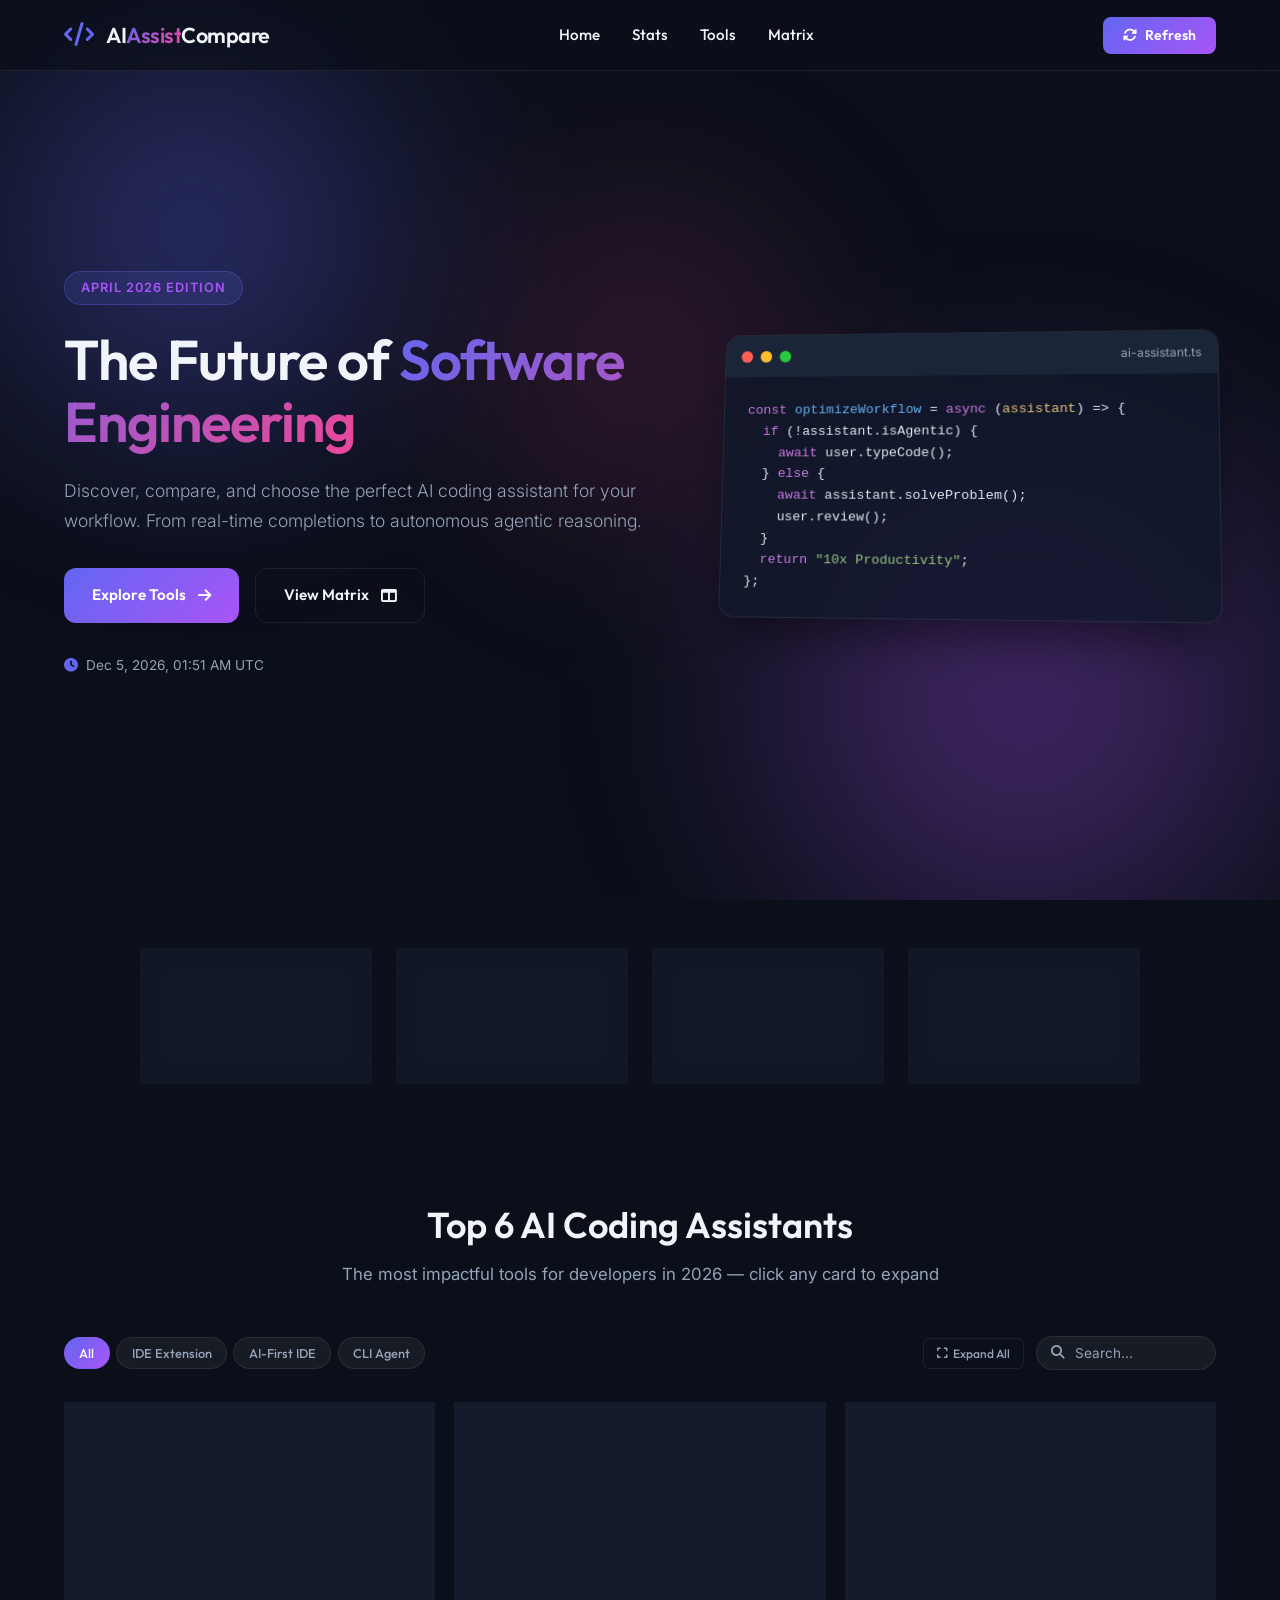
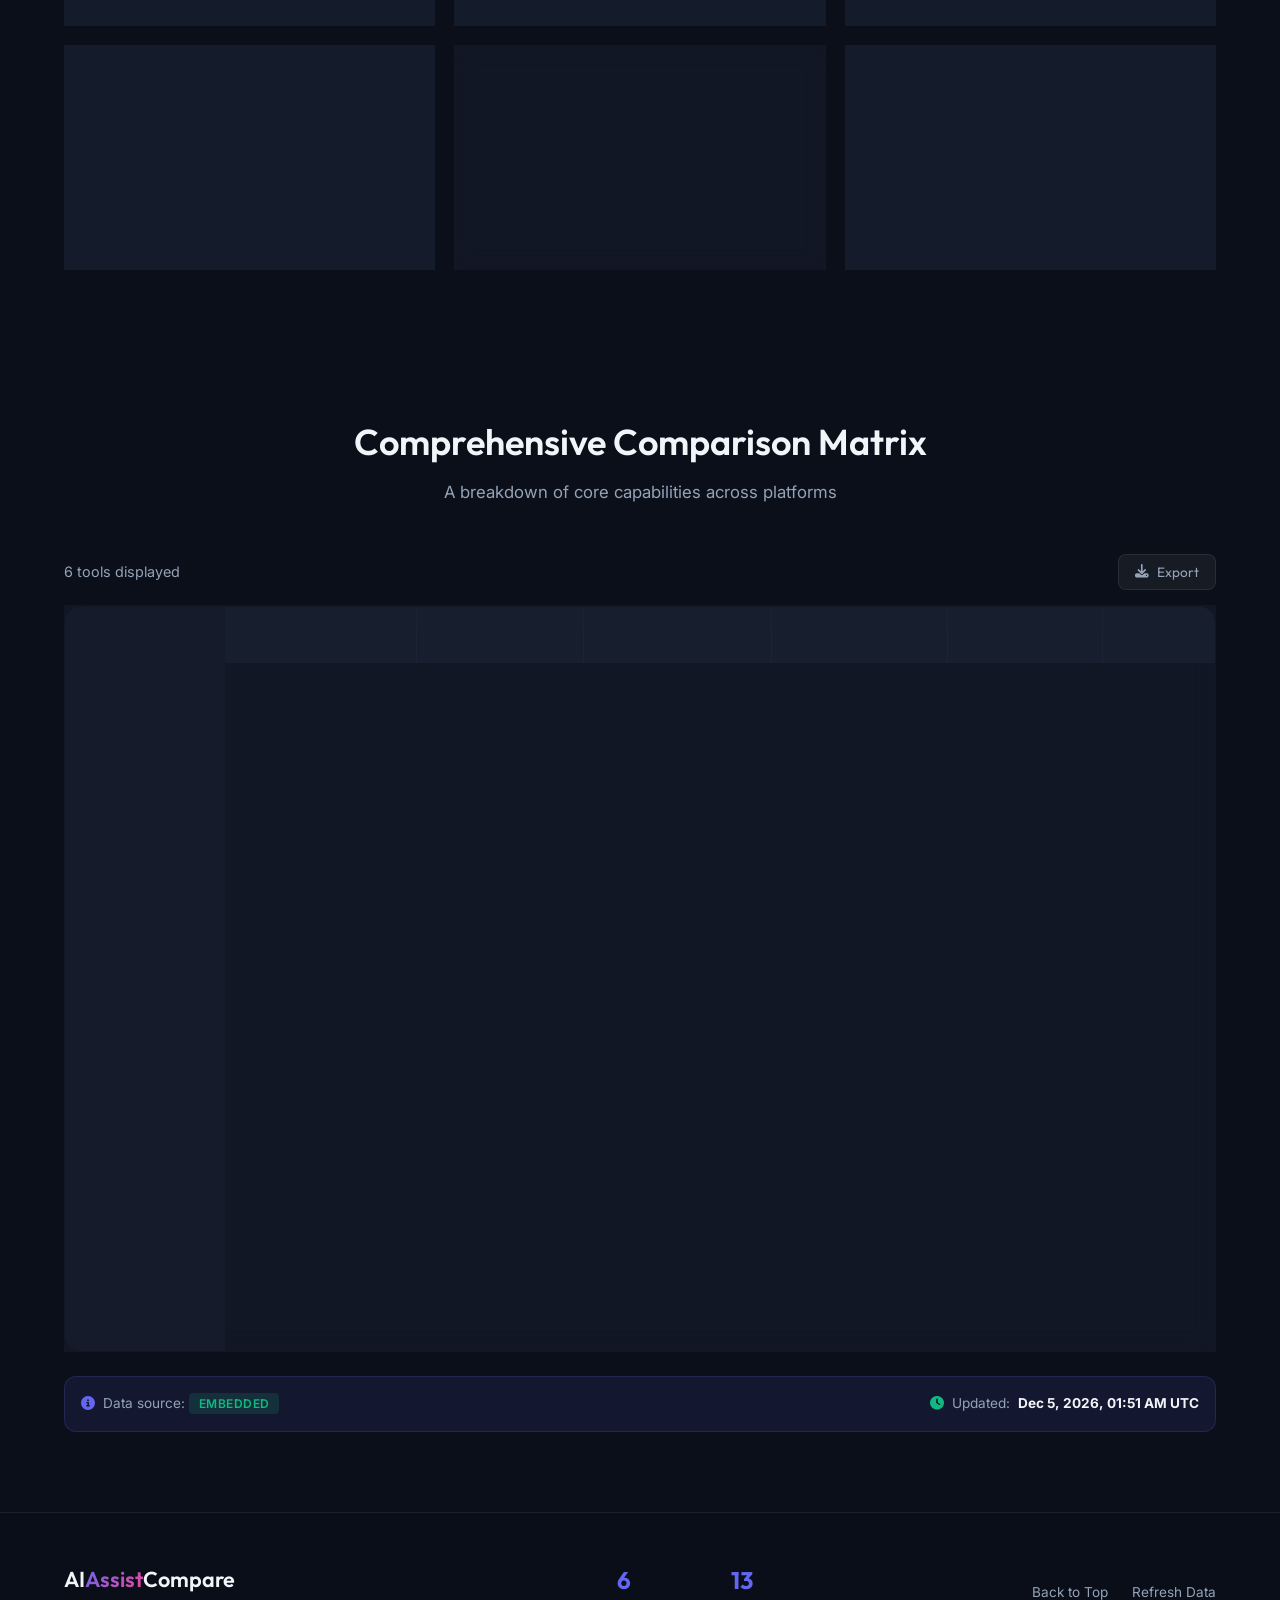
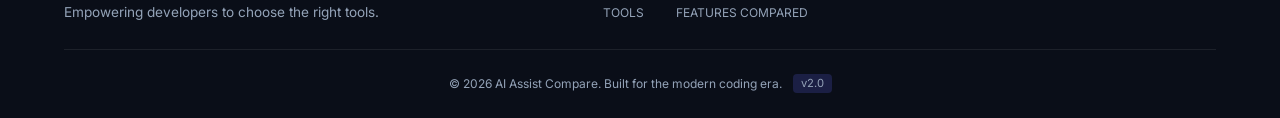
<file: AI_Comparison_Portal/index.html>
<!DOCTYPE html>
<html lang="en">

<head>
    <meta charset="UTF-8">
    <meta name="viewport" content="width=device-width, initial-scale=1.0">
    <meta name="description"
        content="A comprehensive comparison of the top AI coding assistant tools: GitHub Copilot, Claude Code, Cursor, Gemini Code Assist, Amazon Q, and more.">
    <title>AI Coding Assistants | Ultimate Comparison 2026</title>
    <link
        href="https://fonts.googleapis.com/css2?family=Outfit:wght@300;400;500;600;700&family=Inter:wght@400;500;600&display=swap"
        rel="stylesheet">
    <link rel="stylesheet" href="styles.css">
    <link rel="stylesheet" href="https://cdnjs.cloudflare.com/ajax/libs/font-awesome/6.4.0/css/all.min.css">
</head>

<body>
    <div class="background-effects">
        <div class="glow-orb orb-1"></div>
        <div class="glow-orb orb-2"></div>
        <div class="glow-orb orb-3"></div>
    </div>

    <header class="navbar">
        <div class="logo">
            <span class="logo-icon"><i class="fa-solid fa-code"></i></span>
            <h1>AI<span class="gradient-text">Assist</span>Compare</h1>
        </div>
        <nav>
            <ul class="nav-links">
                <li><a href="#hero">Home</a></li>
                <li><a href="#stats">Stats</a></li>
                <li><a href="#tools">Tools</a></li>
                <li><a href="#comparison">Matrix</a></li>
            </ul>
        </nav>
        <div class="nav-actions">
            <button id="refresh-btn" class="refresh-button" title="Refresh data">
                <i class="fa-solid fa-rotate"></i>
                <span class="refresh-text">Refresh</span>
            </button>
            <button id="mobile-menu-btn" class="mobile-menu-btn">
                <i class="fa-solid fa-bars"></i>
            </button>
        </div>
    </header>

    <!-- Mobile Navigation -->
    <div id="mobile-nav" class="mobile-nav">
        <ul>
            <li><a href="#hero">Home</a></li>
            <li><a href="#stats">Stats</a></li>
            <li><a href="#tools">Tools</a></li>
            <li><a href="#comparison">Matrix</a></li>
        </ul>
    </div>

    <main>
        <!-- Hero Section -->
        <section id="hero" class="hero fade-in">
            <div class="hero-content">
                <span class="badge">April 2026 Edition</span>
                <h2 class="hero-title">The Future of <span class="gradient-text">Software Engineering</span></h2>
                <p class="hero-subtitle">Discover, compare, and choose the perfect AI coding assistant for your
                    workflow. From real-time completions to autonomous agentic reasoning.</p>
                <div class="hero-cta-group">
                    <a href="#tools" class="cta-button">Explore Tools <i class="fa-solid fa-arrow-right"></i></a>
                    <a href="#comparison" class="cta-button secondary">View Matrix <i class="fa-solid fa-table-columns"></i></a>
                </div>
                <div class="last-updated-hero">
                    <i class="fa-solid fa-clock"></i>
                    <span id="hero-timestamp">Loading...</span>
                </div>
            </div>
            <div class="hero-visual">
                <div class="code-window">
                    <div class="window-header">
                        <span class="dot red"></span>
                        <span class="dot yellow"></span>
                        <span class="dot green"></span>
                        <span class="window-title">ai-assistant.ts</span>
                    </div>
                    <pre class="code-content"><code><span class="keyword">const</span> <span class="function">optimizeWorkflow</span> = <span class="keyword">async</span> (<span class="variable">assistant</span>) => {
  <span class="keyword">if</span> (!assistant.isAgentic) {
    <span class="keyword">await</span> user.typeCode();
  } <span class="keyword">else</span> {
    <span class="keyword">await</span> assistant.solveProblem();
    user.review();
  }
  <span class="keyword">return</span> <span class="string">"10x Productivity"</span>;
};</code></pre>
                </div>
            </div>
        </section>

        <!-- Quick Stats Section -->
        <section id="stats" class="stats-section fade-in">
            <div class="stats-grid">
                <div class="stat-card">
                    <div class="stat-icon"><i class="fa-solid fa-robot"></i></div>
                    <div class="stat-content">
                        <span id="stat-tools-count" class="stat-number">0</span>
                        <span class="stat-label">AI Tools Compared</span>
                    </div>
                </div>
                <div class="stat-card">
                    <div class="stat-icon"><i class="fa-solid fa-microchip"></i></div>
                    <div class="stat-content">
                        <span id="stat-agentic-count" class="stat-number">0</span>
                        <span class="stat-label">Agentic Capable</span>
                    </div>
                </div>
                <div class="stat-card">
                    <div class="stat-icon"><i class="fa-solid fa-gift"></i></div>
                    <div class="stat-content">
                        <span id="stat-free-count" class="stat-number">0</span>
                        <span class="stat-label">With Free Tier</span>
                    </div>
                </div>
                <div class="stat-card">
                    <div class="stat-icon"><i class="fa-solid fa-code-branch"></i></div>
                    <div class="stat-content">
                        <span id="stat-categories-count" class="stat-number">0</span>
                        <span class="stat-label">Categories</span>
                    </div>
                </div>
            </div>
        </section>

        <!-- Tools Deep Dive Section -->
        <section id="tools" class="tools-section">
            <div class="section-header fade-in">
                <h2>Top 6 AI Coding Assistants</h2>
                <p>The most impactful tools for developers in 2026 — click any card to expand</p>
            </div>

            <!-- Simple Filters -->
            <div class="filter-container fade-in">
                <div class="filter-buttons" id="filter-buttons">
                    <button class="filter-btn active" data-filter="all">All</button>
                    <button class="filter-btn" data-filter="IDE Extension">IDE Extension</button>
                    <button class="filter-btn" data-filter="AI-First IDE">AI-First IDE</button>
                    <button class="filter-btn" data-filter="CLI Agent">CLI Agent</button>
                </div>
                <div class="filter-actions">
                    <button id="expand-all-btn" class="expand-all-btn">
                        <i class="fa-solid fa-expand"></i> Expand All
                    </button>
                    <div class="search-box">
                        <i class="fa-solid fa-search"></i>
                        <input type="text" id="tool-search" placeholder="Search...">
                    </div>
                </div>
            </div>

            <!-- Handled dynamically by script.js -->
            <div id="dynamic-tools-grid" class="tools-grid"></div>
            
            <div id="no-results" class="no-results" style="display: none;">
                <i class="fa-solid fa-search"></i>
                <p>No tools found matching your criteria</p>
            </div>
        </section>

        <!-- Feature Matrix -->
        <section id="comparison" class="matrix-section fade-in">
            <div class="section-header">
                <h2>Comprehensive Comparison Matrix</h2>
                <p>A breakdown of core capabilities across platforms</p>
            </div>

            <!-- Matrix Controls -->
            <div class="matrix-controls">
                <div class="matrix-info">
                    <span id="visible-tools-count">0</span> tools displayed
                </div>
                <button id="export-btn" class="export-btn" title="Export comparison">
                    <i class="fa-solid fa-download"></i> Export
                </button>
            </div>

            <!-- Handled dynamically by script.js -->
            <div id="dynamic-table-container" class="table-container"></div>

            <div class="timestamp-container">
                <div class="timestamp-note">
                    <i class="fa-solid fa-circle-info"></i>
                    <span>Data source: <strong id="data-source-indicator" class="data-source-badge">Loading...</strong></span>
                </div>
                <div class="last-updated">
                    <i class="fa-solid fa-clock"></i>
                    <span>Updated: </span>
                    <strong id="last-updated-timestamp">Loading...</strong>
                </div>
            </div>
        </section>
    </main>

    <footer>
        <div class="footer-content">
            <div class="footer-brand">
                <h2>AI<span class="gradient-text">Assist</span>Compare</h2>
                <p>Empowering developers to choose the right tools.</p>
            </div>
            <div class="footer-stats">
                <div class="footer-stat">
                    <span id="footer-tools-count">0</span>
                    <label>Tools</label>
                </div>
                <div class="footer-stat">
                    <span id="footer-features-count">13</span>
                    <label>Features Compared</label>
                </div>
            </div>
            <div class="footer-links">
                <a href="#hero">Back to Top</a>
                <a href="#" id="refresh-footer-btn">Refresh Data</a>
            </div>
        </div>
        <div class="copyright">
            &copy; 2026 AI Assist Compare. Built for the modern coding era. 
            <span class="version">v2.0</span>
        </div>
    </footer>

    <!-- Loading Overlay -->
    <div id="loading-overlay" class="loading-overlay">
        <div class="loading-content">
            <div class="loading-spinner"></div>
            <p>Fetching latest AI tool data...</p>
        </div>
    </div>

    <!-- Toast Notification -->
    <div id="toast" class="toast">
        <i class="fa-solid fa-check-circle"></i>
        <span id="toast-message">Data refreshed successfully!</span>
    </div>

    <script src="script.js"></script>
</body>

</html>
</file>
<file: AI_Comparison_Portal/styles.css>
:root {
    --bg-color: #0b0f19;
    --card-bg: rgba(22, 28, 45, 0.65);
    --card-border: rgba(255, 255, 255, 0.08);
    --text-main: #f1f5f9;
    --text-muted: #94a3b8;
    
    --accent-primary: #6366f1;
    --accent-secondary: #a855f7;
    --accent-tertiary: #ec4899;
    
    --success: #10b981;
    --danger: #ef4444;
    --warning: #f59e0b;
    
    --font-heading: 'Outfit', sans-serif;
    --font-body: 'Inter', sans-serif;
    
    --glass-blur: blur(12px);
    
    --transition-fast: 0.15s ease;
    --transition-normal: 0.3s ease;
}

* {
    margin: 0;
    padding: 0;
    box-sizing: border-box;
}

body {
    background-color: var(--bg-color);
    color: var(--text-main);
    font-family: var(--font-body);
    line-height: 1.6;
    overflow-x: hidden;
    scroll-behavior: smooth;
    position: relative;
}

/* Background Animated Orbs */
.background-effects {
    position: fixed;
    top: 0; left: 0; right: 0; bottom: 0;
    z-index: -1;
    overflow: hidden;
}

.glow-orb {
    position: absolute;
    border-radius: 50%;
    filter: blur(80px);
    opacity: 0.4;
    animation: float 20s infinite ease-in-out alternate;
}

.orb-1 {
    top: -10%; left: -10%;
    width: 50vw; height: 50vw;
    background: radial-gradient(circle, var(--accent-primary) 0%, transparent 70%);
}

.orb-2 {
    bottom: -20%; right: -10%;
    width: 60vw; height: 60vw;
    background: radial-gradient(circle, var(--accent-secondary) 0%, transparent 70%);
    animation-delay: -5s;
}

.orb-3 {
    top: 40%; left: 50%;
    transform: translate(-50%, -50%);
    width: 40vw; height: 40vw;
    background: radial-gradient(circle, var(--accent-tertiary) 0%, transparent 70%);
    opacity: 0.2;
    animation-delay: -10s;
}

@keyframes float {
    0% { transform: translate(0, 0) scale(1); }
    100% { transform: translate(5%, 10%) scale(1.1); }
}

/* Typography & Helpers */
h1, h2, h3, h4, h5 {
    font-family: var(--font-heading);
    font-weight: 600;
}

.gradient-text {
    background: linear-gradient(135deg, var(--accent-primary), var(--accent-tertiary));
    -webkit-background-clip: text;
    -webkit-text-fill-color: transparent;
    background-clip: text;
}

.text-success { color: var(--success); }
.text-danger { color: var(--danger); }

/* Navigation */
.navbar {
    display: flex;
    justify-content: space-between;
    align-items: center;
    padding: 1rem 5%;
    position: fixed;
    top: 0; left: 0; right: 0;
    z-index: 100;
    background: rgba(11, 15, 25, 0.7);
    backdrop-filter: var(--glass-blur);
    border-bottom: 1px solid var(--card-border);
    transition: all var(--transition-normal);
}

.navbar.scrolled {
    padding: 0.75rem 5%;
    background: rgba(11, 15, 25, 0.95);
}

.logo {
    display: flex;
    align-items: center;
    gap: 0.75rem;
}

.logo-icon {
    font-size: 1.5rem;
    color: var(--accent-primary);
}

.logo h1 {
    font-size: 1.35rem;
    letter-spacing: -0.5px;
}

.nav-links {
    display: flex;
    list-style: none;
    gap: 2rem;
}

.nav-links a {
    color: var(--text-main);
    text-decoration: none;
    font-weight: 500;
    font-family: var(--font-heading);
    transition: color var(--transition-fast);
    font-size: 0.95rem;
}

.nav-links a:hover {
    color: var(--accent-tertiary);
}

.nav-actions {
    display: flex;
    align-items: center;
    gap: 1rem;
}

/* Refresh Button */
.refresh-button {
    display: flex;
    align-items: center;
    gap: 0.5rem;
    padding: 0.6rem 1.25rem;
    background: linear-gradient(135deg, var(--accent-primary), var(--accent-secondary));
    color: white;
    border: none;
    border-radius: 0.5rem;
    font-family: var(--font-heading);
    font-weight: 600;
    font-size: 0.875rem;
    cursor: pointer;
    transition: all var(--transition-fast);
}

.refresh-button:hover {
    transform: translateY(-2px);
    box-shadow: 0 5px 15px rgba(99, 102, 241, 0.4);
}

.refresh-button:active {
    transform: translateY(0);
}

.refresh-button i {
    transition: transform 0.5s ease;
}

.refresh-button:hover i {
    transform: rotate(180deg);
}

/* Mobile Menu Button */
.mobile-menu-btn {
    display: none;
    padding: 0.5rem;
    background: transparent;
    border: 1px solid var(--card-border);
    border-radius: 0.5rem;
    color: var(--text-main);
    font-size: 1.25rem;
    cursor: pointer;
}

.mobile-nav {
    display: none;
    position: fixed;
    top: 60px;
    left: 0;
    right: 0;
    background: rgba(11, 15, 25, 0.98);
    backdrop-filter: var(--glass-blur);
    border-bottom: 1px solid var(--card-border);
    padding: 1rem 5%;
    z-index: 99;
    transform: translateY(-100%);
    opacity: 0;
    transition: all var(--transition-normal);
}

.mobile-nav.show {
    transform: translateY(0);
    opacity: 1;
}

.mobile-nav ul {
    list-style: none;
    display: flex;
    flex-direction: column;
    gap: 0.5rem;
}

.mobile-nav a {
    display: block;
    padding: 0.75rem 1rem;
    color: var(--text-main);
    text-decoration: none;
    font-weight: 500;
    border-radius: 0.5rem;
    transition: background var(--transition-fast);
}

.mobile-nav a:hover {
    background: rgba(255, 255, 255, 0.05);
}

/* Hero Section */
.hero {
    min-height: 100vh;
    display: flex;
    align-items: center;
    justify-content: space-between;
    padding: 7rem 5% 4rem;
    gap: 4rem;
}

.hero-content {
    flex: 1;
    max-width: 600px;
}

.badge {
    display: inline-block;
    padding: 0.35rem 1rem;
    border-radius: 2rem;
    background: rgba(99, 102, 241, 0.15);
    border: 1px solid rgba(99, 102, 241, 0.3);
    color: var(--accent-secondary);
    font-size: 0.8rem;
    font-weight: 600;
    margin-bottom: 1.5rem;
    text-transform: uppercase;
    letter-spacing: 1px;
}

.hero-title {
    font-size: 3.5rem;
    line-height: 1.1;
    margin-bottom: 1.5rem;
    letter-spacing: -1px;
}

.hero-subtitle {
    font-size: 1.1rem;
    color: var(--text-muted);
    margin-bottom: 2rem;
    font-weight: 300;
    line-height: 1.7;
}

.hero-cta-group {
    display: flex;
    gap: 1rem;
    flex-wrap: wrap;
    margin-bottom: 2rem;
}

.cta-button {
    display: inline-flex;
    align-items: center;
    gap: 0.75rem;
    padding: 0.9rem 1.75rem;
    background: linear-gradient(135deg, var(--accent-primary), var(--accent-secondary));
    color: white;
    text-decoration: none;
    font-family: var(--font-heading);
    font-weight: 600;
    font-size: 0.95rem;
    border-radius: 0.75rem;
    transition: transform var(--transition-fast), box-shadow var(--transition-fast);
    border: none;
}

.cta-button:hover {
    transform: translateY(-2px);
    box-shadow: 0 10px 25px -5px rgba(99, 102, 241, 0.5);
}

.cta-button.secondary {
    background: transparent;
    border: 1px solid var(--card-border);
    color: var(--text-main);
}

.cta-button.secondary:hover {
    background: rgba(255, 255, 255, 0.05);
    border-color: rgba(255, 255, 255, 0.2);
    box-shadow: 0 10px 25px -5px rgba(0, 0, 0, 0.3);
}

.last-updated-hero {
    display: flex;
    align-items: center;
    gap: 0.5rem;
    color: var(--text-muted);
    font-size: 0.85rem;
}

.last-updated-hero i {
    color: var(--accent-primary);
}

.hero-visual {
    flex: 1;
    max-width: 500px;
}

.code-window {
    background: rgba(15, 23, 42, 0.8);
    border: 1px solid var(--card-border);
    border-radius: 1rem;
    overflow: hidden;
    box-shadow: 0 25px 50px -12px rgba(0, 0, 0, 0.5);
    backdrop-filter: var(--glass-blur);
    transform: perspective(1000px) rotateY(-5deg) rotateX(5deg);
    transition: transform 0.5s ease;
}

.code-window:hover {
    transform: perspective(1000px) rotateY(0) rotateX(0);
}

.window-header {
    background: rgba(30, 41, 59, 0.8);
    padding: 0.75rem 1rem;
    display: flex;
    align-items: center;
    gap: 0.5rem;
}

.window-title {
    margin-left: auto;
    color: var(--text-muted);
    font-size: 0.75rem;
    font-family: var(--font-body);
}

.dot {
    width: 12px; height: 12px;
    border-radius: 50%;
}

.dot.red { background: #ff5f56; }
.dot.yellow { background: #ffbd2e; }
.dot.green { background: #27c93f; }

.code-content {
    padding: 1.5rem;
    font-family: 'Fira Code', 'Monaco', monospace;
    font-size: 0.85rem;
    line-height: 1.6;
    color: #e2e8f0;
}

.keyword { color: #c678dd; }
.function { color: #61afef; }
.variable { color: #e5c07b; }
.string { color: #98c379; }

/* Stats Section */
.stats-section {
    padding: 3rem 5%;
    position: relative;
    z-index: 10;
}

.stats-grid {
    display: grid;
    grid-template-columns: repeat(4, 1fr);
    gap: 1.5rem;
    max-width: 1000px;
    margin: 0 auto;
}

.stat-card {
    display: flex;
    align-items: center;
    gap: 1rem;
    padding: 1.5rem;
    background: var(--card-bg);
    border: 1px solid var(--card-border);
    border-radius: 1rem;
    backdrop-filter: var(--glass-blur);
    transition: transform var(--transition-normal), border-color var(--transition-normal);
}

.stat-card:hover {
    transform: translateY(-3px);
    border-color: rgba(99, 102, 241, 0.3);
}

.stat-icon {
    width: 50px;
    height: 50px;
    display: flex;
    align-items: center;
    justify-content: center;
    background: linear-gradient(135deg, rgba(99, 102, 241, 0.2), rgba(168, 85, 247, 0.2));
    border-radius: 0.75rem;
    font-size: 1.25rem;
    color: var(--accent-primary);
}

.stat-content {
    display: flex;
    flex-direction: column;
}

.stat-number {
    font-size: 1.75rem;
    font-weight: 700;
    font-family: var(--font-heading);
    color: var(--text-main);
}

.stat-label {
    font-size: 0.8rem;
    color: var(--text-muted);
    text-transform: uppercase;
    letter-spacing: 0.5px;
}

/* Sections Common */
.section-header {
    text-align: center;
    margin-bottom: 3rem;
}

.section-header h2 {
    font-size: 2.25rem;
    margin-bottom: 0.5rem;
}

.section-header p {
    color: var(--text-muted);
    font-size: 1.05rem;
}

/* Filter Section */
.filter-container {
    display: flex;
    justify-content: space-between;
    align-items: center;
    gap: 1rem;
    margin-bottom: 2rem;
    flex-wrap: wrap;
}

.filter-buttons {
    display: flex;
    gap: 0.4rem;
    flex-wrap: wrap;
}

.filter-btn {
    padding: 0.45rem 0.9rem;
    background: rgba(255, 255, 255, 0.05);
    border: 1px solid var(--card-border);
    border-radius: 2rem;
    color: var(--text-muted);
    font-family: var(--font-heading);
    font-size: 0.8rem;
    font-weight: 500;
    cursor: pointer;
    transition: all var(--transition-fast);
    white-space: nowrap;
}

.filter-btn:hover {
    background: rgba(255, 255, 255, 0.1);
    color: var(--text-main);
}

.filter-btn.active {
    background: linear-gradient(135deg, var(--accent-primary), var(--accent-secondary));
    border-color: transparent;
    color: white;
}

.filter-btn i {
    margin-right: 0.3rem;
}

.filter-actions {
    display: flex;
    align-items: center;
    gap: 0.75rem;
}

.expand-all-btn {
    padding: 0.45rem 0.8rem;
    background: transparent;
    border: 1px solid var(--card-border);
    border-radius: 0.4rem;
    color: var(--text-muted);
    font-family: var(--font-heading);
    font-size: 0.75rem;
    font-weight: 500;
    cursor: pointer;
    transition: all var(--transition-fast);
    display: flex;
    align-items: center;
    gap: 0.35rem;
}

.expand-all-btn:hover {
    background: rgba(255, 255, 255, 0.05);
    color: var(--text-main);
}

.expand-all-btn.active {
    background: rgba(99, 102, 241, 0.15);
    border-color: rgba(99, 102, 241, 0.3);
    color: var(--accent-primary);
}

.search-box {
    display: flex;
    align-items: center;
    gap: 0.6rem;
    padding: 0.5rem 0.9rem;
    background: rgba(255, 255, 255, 0.05);
    border: 1px solid var(--card-border);
    border-radius: 2rem;
    width: 180px;
}

.search-box i {
    color: var(--text-muted);
    font-size: 0.85rem;
}

.search-box input {
    flex: 1;
    background: transparent;
    border: none;
    color: var(--text-main);
    font-family: var(--font-body);
    font-size: 0.85rem;
    outline: none;
    width: 100%;
}

.search-box input::placeholder {
    color: var(--text-muted);
}

/* Tool icon colors */
.copilot-icon { color: #f0f6fc; }
.cursor-icon { color: #fff; }
.claude-icon { color: #d97757; }
.gemini-icon { color: #4285f4; }

/* No Results */
.no-results {
    display: flex;
    flex-direction: column;
    align-items: center;
    justify-content: center;
    padding: 4rem 2rem;
    color: var(--text-muted);
    text-align: center;
}

.no-results i {
    font-size: 3rem;
    margin-bottom: 1rem;
    opacity: 0.5;
}

.no-results p {
    font-size: 1.1rem;
}

/* Tools Section */
.tools-section {
    padding: 4rem 5%;
    position: relative;
    z-index: 10;
}

.tools-grid {
    display: grid;
    grid-template-columns: repeat(auto-fill, minmax(360px, 1fr));
    gap: 1.25rem;
    max-width: 1400px;
    margin: 0 auto;
}

.tool-card {
    background: var(--card-bg);
    border: 1px solid var(--card-border);
    border-radius: 1rem;
    overflow: hidden;
    backdrop-filter: var(--glass-blur);
    transition: all var(--transition-normal);
    display: flex;
    flex-direction: column;
}

.tool-card:hover {
    border-color: rgba(99, 102, 241, 0.3);
    box-shadow: 0 10px 30px -10px rgba(0, 0, 0, 0.3);
}

.tool-card.expanded {
    border-color: rgba(99, 102, 241, 0.5);
}

.card-header {
    padding: 1.25rem;
    display: flex;
    align-items: center;
    gap: 1rem;
    background: rgba(30, 41, 59, 0.3);
    cursor: pointer;
    transition: background var(--transition-fast);
}

.card-header:hover {
    background: rgba(30, 41, 59, 0.5);
}

.tool-icon {
    width: 48px; height: 48px;
    border-radius: 0.75rem;
    display: flex;
    align-items: center;
    justify-content: center;
    font-size: 1.5rem;
    background: rgba(255, 255, 255, 0.05);
    flex-shrink: 0;
}

.tool-title-group {
    flex: 1;
    min-width: 0;
}

.tool-title-group h3 {
    font-size: 1.15rem;
    margin-bottom: 0.15rem;
    display: flex;
    align-items: center;
    gap: 0.5rem;
    flex-wrap: wrap;
}

.powered-by {
    font-size: 0.7rem;
    color: var(--text-muted);
    font-family: var(--font-body);
    font-weight: 400;
}

.tool-tagline {
    font-size: 0.8rem;
    color: var(--text-muted);
    line-height: 1.3;
}

.card-toggle {
    width: 32px;
    height: 32px;
    display: flex;
    align-items: center;
    justify-content: center;
    color: var(--text-muted);
    transition: transform var(--transition-fast);
}

.card-toggle i {
    transition: transform var(--transition-normal);
}

.tool-card.expanded .card-toggle i {
    transform: rotate(180deg);
}

/* Card Summary - Always visible */
.card-summary {
    padding: 1rem 1.25rem;
    border-bottom: 1px solid var(--card-border);
}

.summary-row {
    display: flex;
    justify-content: space-between;
    align-items: center;
    margin-bottom: 0.75rem;
}

.tool-category {
    font-size: 0.75rem;
    color: var(--accent-primary);
    font-family: var(--font-heading);
    text-transform: uppercase;
    letter-spacing: 0.5px;
    font-weight: 600;
    padding: 0.25rem 0.6rem;
    background: rgba(99, 102, 241, 0.15);
    border-radius: 0.25rem;
}

.tool-pricing {
    font-size: 0.8rem;
    color: var(--text-main);
    font-weight: 500;
}

.highlight-tags {
    display: flex;
    flex-wrap: wrap;
    gap: 0.35rem;
}

.highlight-tag {
    font-size: 0.7rem;
    padding: 0.2rem 0.5rem;
    background: rgba(16, 185, 129, 0.15);
    border: 1px solid rgba(16, 185, 129, 0.3);
    border-radius: 1rem;
    color: var(--success);
    font-weight: 500;
}

/* Card Body - Collapsible */
.card-body {
    padding: 1.25rem;
    display: flex;
    flex-direction: column;
    gap: 1rem;
    max-height: 500px;
    opacity: 1;
    transition: all 0.4s ease;
    overflow: hidden;
}

.card-body.collapsed {
    max-height: 0;
    padding: 0 1.25rem;
    opacity: 0;
}

.tool-desc {
    color: var(--text-main);
    font-size: 0.85rem;
    line-height: 1.6;
}

.pros-cons {
    display: grid;
    grid-template-columns: 1fr 1fr;
    gap: 1rem;
}

.pros-cons h4 {
    font-size: 0.85rem;
    margin-bottom: 0.5rem;
    display: flex;
    align-items: center;
    gap: 0.4rem;
}

.pros-cons ul {
    list-style: none;
    display: flex;
    flex-direction: column;
    gap: 0.3rem;
}

.pros-cons li {
    font-size: 0.8rem;
    color: var(--text-muted);
    position: relative;
    padding-left: 0.75rem;
    line-height: 1.4;
}

.pros-cons li::before {
    content: "•";
    position: absolute;
    left: 0;
    color: var(--card-border);
}

.customers {
    padding-top: 0.75rem;
    border-top: 1px solid var(--card-border);
}

.customers h4 {
    font-size: 0.75rem;
    color: var(--text-muted);
    margin-bottom: 0.5rem;
    display: flex;
    align-items: center;
    gap: 0.4rem;
}

.customer-tags {
    display: flex;
    flex-wrap: wrap;
    gap: 0.3rem;
}

.customer-tags span {
    font-size: 0.65rem;
    padding: 0.15rem 0.5rem;
    background: rgba(255, 255, 255, 0.05);
    border: 1px solid rgba(255, 255, 255, 0.1);
    border-radius: 1rem;
    color: #cbd5e1;
}

/* Feature Matrix Section */
.matrix-section {
    padding: 5rem 5%;
    position: relative;
    z-index: 10;
}

.matrix-controls {
    display: flex;
    justify-content: space-between;
    align-items: center;
    margin-bottom: 1rem;
}

.matrix-info {
    color: var(--text-muted);
    font-size: 0.9rem;
}

.export-btn {
    display: flex;
    align-items: center;
    gap: 0.5rem;
    padding: 0.5rem 1rem;
    background: rgba(255, 255, 255, 0.05);
    border: 1px solid var(--card-border);
    border-radius: 0.5rem;
    color: var(--text-muted);
    font-family: var(--font-heading);
    font-size: 0.85rem;
    cursor: pointer;
    transition: all var(--transition-fast);
}

.export-btn:hover {
    background: rgba(255, 255, 255, 0.1);
    color: var(--text-main);
}

.table-container {
    overflow-x: auto;
    background: var(--card-bg);
    border: 1px solid var(--card-border);
    border-radius: 1rem;
    backdrop-filter: var(--glass-blur);
}

.comparison-table {
    width: 100%;
    border-collapse: collapse;
    min-width: 1200px;
}

.comparison-table th, 
.comparison-table td {
    padding: 1rem 1.25rem;
    text-align: left;
    border-bottom: 1px solid var(--card-border);
    vertical-align: top;
}

.comparison-table th {
    font-family: var(--font-heading);
    font-weight: 600;
    font-size: 0.9rem;
    color: var(--text-main);
    background: rgba(30, 41, 59, 0.5);
    position: sticky;
    top: 0;
    z-index: 10;
    white-space: nowrap;
}

.comparison-table th.sticky-col,
.comparison-table td.sticky-col {
    position: sticky;
    left: 0;
    background: rgba(22, 28, 45, 0.95);
    z-index: 11;
    min-width: 160px;
}

.comparison-table th:first-child { border-top-left-radius: 1rem; }
.comparison-table th:last-child { border-top-right-radius: 1rem; }
.comparison-table tr:last-child td { border-bottom: none; }

.comparison-table td {
    color: var(--text-muted);
    font-size: 0.85rem;
    line-height: 1.5;
}

.comparison-table td strong {
    color: var(--text-main);
    font-weight: 500;
}

.comparison-table tr:hover td {
    background: rgba(255, 255, 255, 0.02);
}

/* Timestamp Container */
.timestamp-container {
    display: flex;
    justify-content: space-between;
    align-items: center;
    margin-top: 1.5rem;
    padding: 1rem;
    background: rgba(99, 102, 241, 0.1);
    border: 1px solid rgba(99, 102, 241, 0.2);
    border-radius: 0.75rem;
    flex-wrap: wrap;
    gap: 1rem;
}

.timestamp-note {
    display: flex;
    align-items: center;
    gap: 0.5rem;
    color: var(--text-muted);
    font-size: 0.85rem;
    flex: 1;
    min-width: 200px;
}

.timestamp-note i {
    color: var(--accent-primary);
}

.last-updated {
    display: flex;
    align-items: center;
    gap: 0.5rem;
    color: var(--text-muted);
    font-size: 0.85rem;
}

.last-updated i {
    color: var(--success);
}

.last-updated strong {
    color: var(--text-main);
}

/* Data Source Badge */
.data-source-badge {
    padding: 0.2rem 0.6rem;
    border-radius: 0.25rem;
    font-size: 0.75rem;
    font-weight: 600;
    text-transform: uppercase;
    letter-spacing: 0.5px;
}

.data-source-badge.local-source {
    background: rgba(16, 185, 129, 0.15);
    color: var(--success);
}

.data-source-badge.ai-source {
    background: rgba(99, 102, 241, 0.15);
    color: var(--accent-primary);
}

/* Footer */
footer {
    border-top: 1px solid var(--card-border);
    padding: 3rem 5% 1.5rem;
    background: rgba(11, 15, 25, 0.9);
    position: relative;
    z-index: 10;
}

.footer-content {
    display: flex;
    justify-content: space-between;
    align-items: center;
    margin-bottom: 1.5rem;
    flex-wrap: wrap;
    gap: 2rem;
}

.footer-brand h2 {
    font-size: 1.35rem;
    margin-bottom: 0.35rem;
}

.footer-brand p {
    color: var(--text-muted);
    font-size: 0.85rem;
}

.footer-stats {
    display: flex;
    gap: 2rem;
}

.footer-stat {
    text-align: center;
}

.footer-stat span {
    display: block;
    font-size: 1.5rem;
    font-weight: 700;
    font-family: var(--font-heading);
    color: var(--accent-primary);
}

.footer-stat label {
    font-size: 0.75rem;
    color: var(--text-muted);
    text-transform: uppercase;
}

.footer-links {
    display: flex;
    gap: 1.5rem;
}

.footer-links a {
    color: var(--text-muted);
    text-decoration: none;
    transition: color var(--transition-fast);
    font-size: 0.85rem;
}

.footer-links a:hover {
    color: var(--accent-primary);
}

.copyright {
    text-align: center;
    color: var(--text-muted);
    font-size: 0.75rem;
    padding-top: 1.5rem;
    border-top: 1px solid var(--card-border);
}

.copyright .version {
    margin-left: 0.5rem;
    padding: 0.15rem 0.5rem;
    background: rgba(99, 102, 241, 0.2);
    border-radius: 0.25rem;
    font-size: 0.7rem;
}

/* Loading Overlay */
.loading-overlay {
    position: fixed;
    top: 0;
    left: 0;
    right: 0;
    bottom: 0;
    background: rgba(11, 15, 25, 0.9);
    display: flex;
    align-items: center;
    justify-content: center;
    z-index: 1000;
    opacity: 0;
    visibility: hidden;
    transition: all var(--transition-normal);
}

.loading-overlay.show {
    opacity: 1;
    visibility: visible;
}

.loading-content {
    text-align: center;
}

.loading-spinner {
    width: 50px;
    height: 50px;
    border: 3px solid var(--card-border);
    border-top-color: var(--accent-primary);
    border-radius: 50%;
    animation: spin 1s linear infinite;
    margin: 0 auto 1rem;
}

@keyframes spin {
    to { transform: rotate(360deg); }
}

.loading-content p {
    color: var(--text-muted);
    font-size: 0.95rem;
}

/* Toast Notification */
.toast {
    position: fixed;
    bottom: 2rem;
    right: 2rem;
    display: flex;
    align-items: center;
    gap: 0.75rem;
    padding: 1rem 1.5rem;
    background: var(--card-bg);
    border: 1px solid var(--success);
    border-radius: 0.75rem;
    color: var(--text-main);
    font-size: 0.9rem;
    box-shadow: 0 10px 30px rgba(0, 0, 0, 0.3);
    transform: translateY(100px);
    opacity: 0;
    visibility: hidden;
    transition: all var(--transition-normal);
    z-index: 1001;
}

.toast.show {
    transform: translateY(0);
    opacity: 1;
    visibility: visible;
}

.toast.error {
    border-color: var(--danger);
}

.toast i {
    font-size: 1.25rem;
    color: var(--success);
}

.toast.error i {
    color: var(--danger);
}

/* Animations */
.fade-in {
    opacity: 0;
    transform: translateY(20px);
    transition: opacity 0.8s ease, transform 0.8s ease;
}

.fade-in.visible {
    opacity: 1;
    transform: translateY(0);
}

.slide-up {
    opacity: 0;
    transform: translateY(40px);
    transition: opacity 0.6s ease, transform 0.6s ease;
}

.slide-up.visible {
    opacity: 1;
    transform: translateY(0);
}

/* Responsive */
@media (max-width: 1200px) {
    .tools-grid {
        grid-template-columns: repeat(auto-fill, minmax(320px, 1fr));
    }
}

@media (max-width: 900px) {
    .hero {
        flex-direction: column;
        padding-top: 7rem;
        text-align: center;
    }
    
    .hero-content {
        max-width: 100%;
    }
    
    .hero-title { font-size: 2.5rem; }
    
    .hero-cta-group {
        justify-content: center;
    }
    
    .last-updated-hero {
        justify-content: center;
    }
    
    .nav-links { display: none; }
    
    .mobile-menu-btn { display: flex; }
    
    .mobile-nav { display: block; }
    
    .refresh-button .refresh-text { display: none; }
    
    .refresh-button {
        padding: 0.6rem;
    }
    
    .stats-grid {
        grid-template-columns: repeat(2, 1fr);
    }
    
    .code-window {
        transform: none !important;
    }
    
    .filter-container {
        flex-direction: column;
        align-items: center;
    }
    
    .filter-actions {
        width: 100%;
        justify-content: center;
    }
    
    .search-box {
        flex: 1;
        max-width: 200px;
    }
    
    .timestamp-container {
        flex-direction: column;
        text-align: center;
    }
    
    .timestamp-note {
        justify-content: center;
    }
    
    .pros-cons {
        grid-template-columns: 1fr;
    }
}

@media (max-width: 600px) {
    .tools-grid { 
        grid-template-columns: 1fr; 
    }
    
    .hero-title { font-size: 2rem; }
    
    .navbar { padding: 0.75rem 4%; }
    
    .logo h1 { font-size: 1.15rem; }
    
    .stats-grid {
        grid-template-columns: repeat(2, 1fr);
        gap: 0.75rem;
    }
    
    .stat-card {
        flex-direction: column;
        text-align: center;
        padding: 1rem;
    }
    
    .stat-number { font-size: 1.5rem; }
    
    .section-header h2 { font-size: 1.75rem; }
    
    .footer-content {
        flex-direction: column;
        text-align: center;
    }
    
    .footer-stats {
        justify-content: center;
    }
    
    .footer-links {
        justify-content: center;
    }
    
    .toast {
        left: 1rem;
        right: 1rem;
        bottom: 1rem;
    }
    
    .tool-title-group h3 {
        font-size: 1rem;
    }
    
    .tool-tagline {
        font-size: 0.75rem;
    }
}

@media (max-width: 400px) {
    .hero-cta-group {
        flex-direction: column;
    }
    
    .cta-button {
        justify-content: center;
    }
}

/* Custom scrollbar */
::-webkit-scrollbar {
    width: 8px;
    height: 8px;
}

::-webkit-scrollbar-track {
    background: var(--bg-color);
}

::-webkit-scrollbar-thumb {
    background: rgba(255, 255, 255, 0.1);
    border-radius: 4px;
}

::-webkit-scrollbar-thumb:hover {
    background: rgba(255, 255, 255, 0.2);
}
</file>
